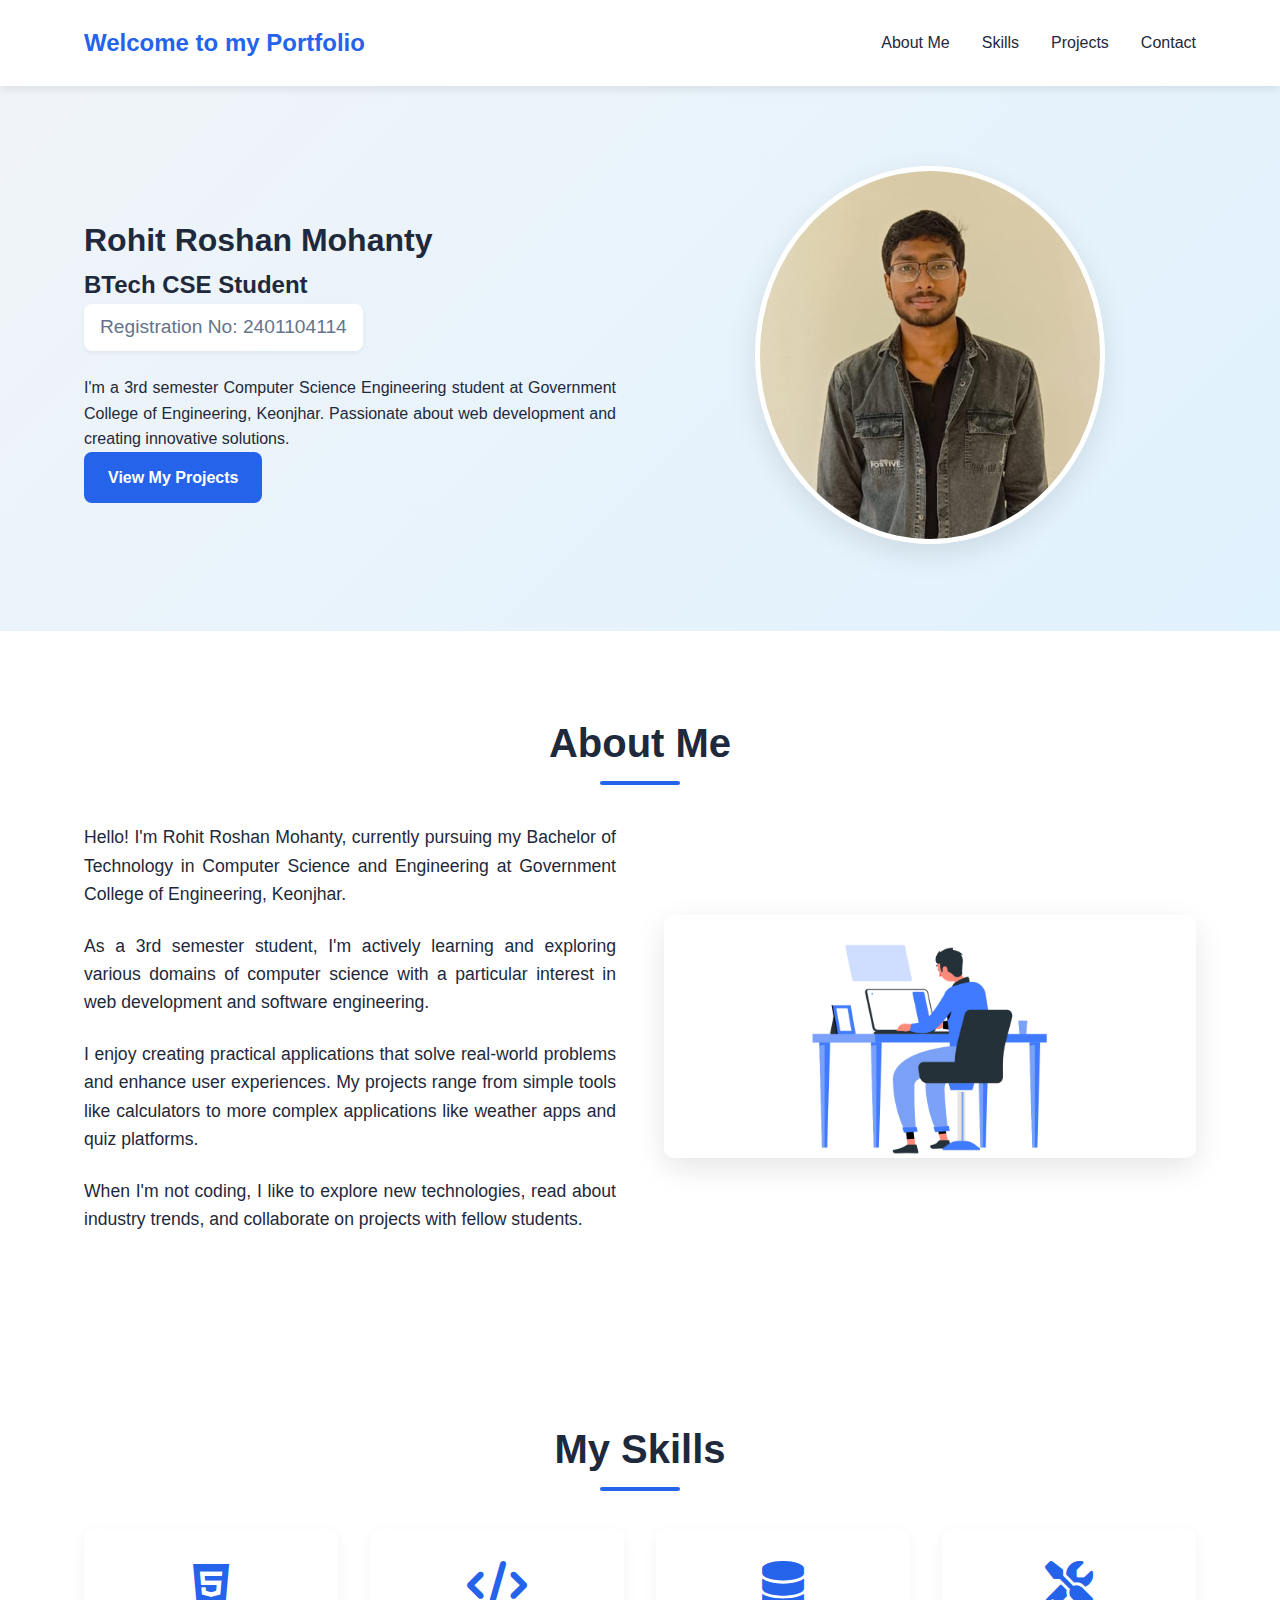
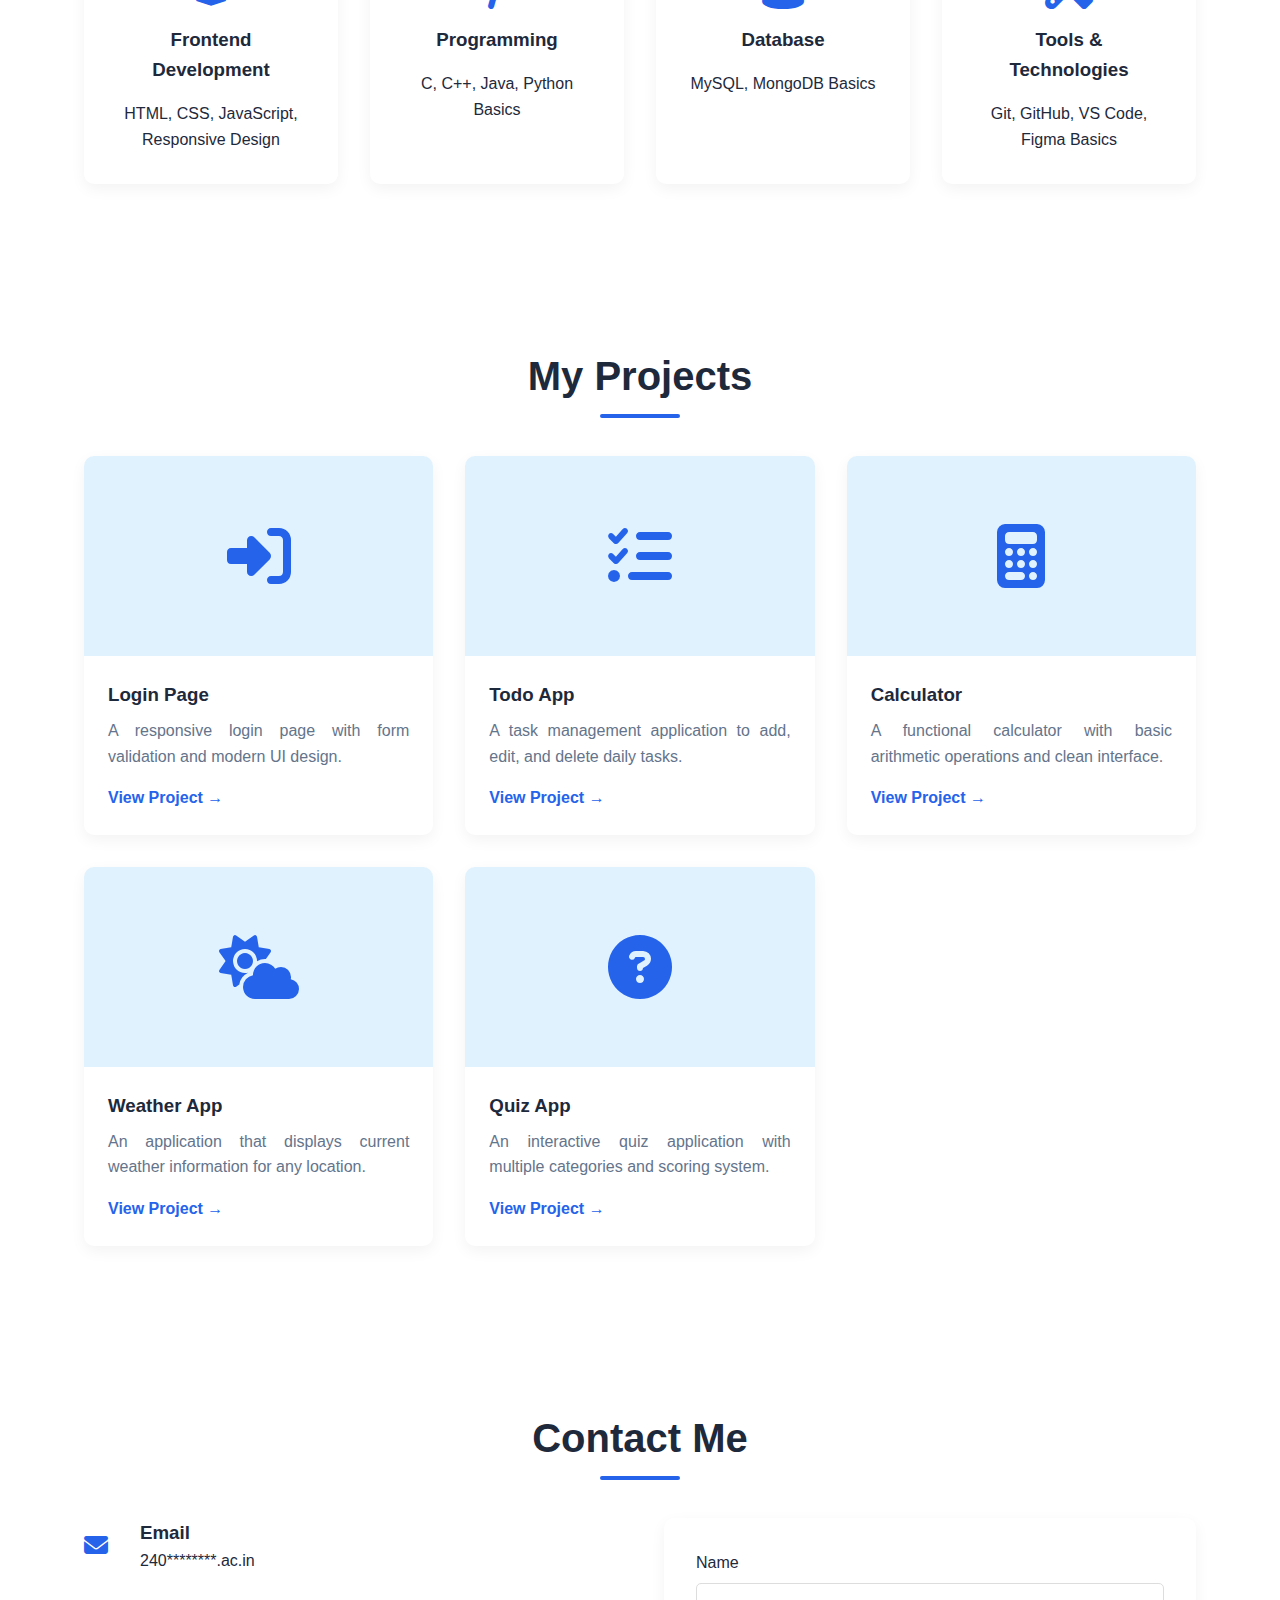
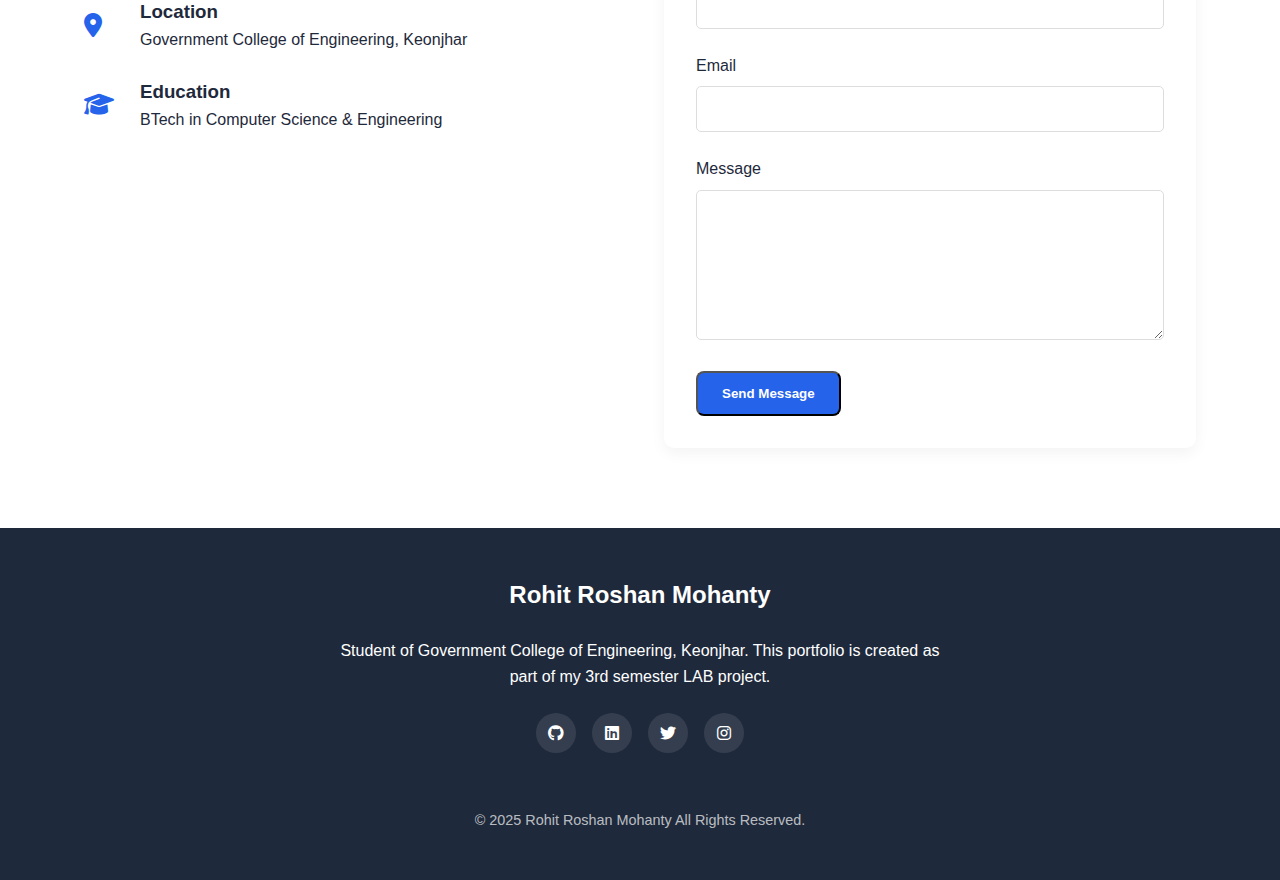
<file: index.html>
<!DOCTYPE html>
<html lang="en">

<head>
    <meta charset="UTF-8">
    <meta name="viewport" content="width=device-width, initial-scale=1.0">
    <title>Rohit Roshan Mohanty | BTech CSE Portfolio</title>
    <link rel="stylesheet" href="https://cdnjs.cloudflare.com/ajax/libs/font-awesome/6.4.0/css/all.min.css">
    <link rel="stylesheet" href="./index.css">

</head>

<body>
    <!-- Header & Navigation -->
    <header>
        <div class="container">
            <nav>
                <div class="logo">Welcome to my Portfolio</div>
                <div class="nav-links">
                    <a href="#about">About Me</a>
                    <a href="#skills">Skills</a>
                    <a href="#projects">Projects</a>
                    <a href="#contact">Contact</a>
                </div>
                <div class="mobile-menu">
                    <i class="fas fa-bars"></i>
                </div>
            </nav>
        </div>
    </header>

    <!-- Hero Section -->
    <section class="hero">
        <div class="container">
            <div class="hero-content">
                <div class="hero-text">
                    <h1>Rohit Roshan Mohanty</h1>
                    <h2>BTech CSE Student</h2>
                    <div class="reg-number">Registration No: 2401104114</div>
                    <p>I'm a 3rd semester Computer Science Engineering student at Government College of Engineering,
                        Keonjhar. Passionate about web development and creating innovative solutions.</p>
                    <a href="#projects" class="btn">View My Projects</a>
                </div>
                <div class="profile-image">
                    <img src="./profile2.0.jpg" alt="Rohit Roshan Mohanty">
                </div>
            </div>
        </div>
    </section>

    <!-- About Section -->
    <section id="about">
        <div class="container">
            <div class="section-title">
                <h2>About Me</h2>
            </div>
            <div class="about-content">
                <div class="about-text">
                    <p>Hello! I'm Rohit Roshan Mohanty, currently pursuing my Bachelor of Technology in Computer Science
                        and Engineering at Government College of Engineering, Keonjhar.</p>
                    <p>As a 3rd semester student, I'm actively learning and exploring various domains of computer
                        science with a particular interest in web development and software engineering.</p>
                    <p>I enjoy creating practical applications that solve real-world problems and enhance user
                        experiences. My projects range from simple tools like calculators to more complex applications
                        like weather apps and quiz platforms.</p>
                    <p>When I'm not coding, I like to explore new technologies, read about industry trends, and
                        collaborate on projects with fellow students.</p>
                </div>
                <div class="about-image">
                    <img src="./Developer.gif" alt="About Image">
                </div>
            </div>
        </div>
    </section>

    <!-- Skills Section -->
    <section id="skills">
        <div class="container">
            <div class="section-title">
                <h2>My Skills</h2>
            </div>
            <div class="skills-container">
                <div class="skill-card">
                    <i class="fab fa-html5"></i>
                    <h3>Frontend Development</h3>
                    <p>HTML, CSS, JavaScript, Responsive Design</p>
                </div>
                <div class="skill-card">
                    <i class="fas fa-code"></i>
                    <h3>Programming</h3>
                    <p>C, C++, Java, Python Basics</p>
                </div>
                <div class="skill-card">
                    <i class="fas fa-database"></i>
                    <h3>Database</h3>
                    <p>MySQL, MongoDB Basics</p>
                </div>
                <div class="skill-card">
                    <i class="fas fa-tools"></i>
                    <h3>Tools & Technologies</h3>
                    <p>Git, GitHub, VS Code, Figma Basics</p>
                </div>
            </div>
        </div>
    </section>

    <!-- Projects Section -->
    <section id="projects">
        <div class="container">
            <div class="section-title">
                <h2>My Projects</h2>
            </div>
            <div class="projects-grid">
                <div class="project-card">
                    <div class="project-image">
                        <i class="fas fa-sign-in-alt"></i>
                    </div>
                    <div class="project-content">
                        <h3>Login Page</h3>
                        <p>A responsive login page with form validation and modern UI design.</p>
                        <a href="login.html" class="project-link"
                            target="_blank">View Project →</a>
                    </div>
                </div>
                <div class="project-card">
                    <div class="project-image">
                        <i class="fas fa-tasks"></i>
                    </div>
                    <div class="project-content">
                        <h3>Todo App</h3>
                        <p>A task management application to add, edit, and delete daily tasks.</p>
                        <a href="todopage.html" class="project-link"
                            target="_blank">View Project →</a>
                    </div>
                </div>
                <div class="project-card">
                    <div class="project-image">
                        <i class="fas fa-calculator"></i>
                    </div>
                    <div class="project-content">
                        <h3>Calculator</h3>
                        <p>A functional calculator with basic arithmetic operations and clean interface.</p>
                        <a href="calculator.html" class="project-link"
                            target="_blank">View Project →</a>
                    </div>
                </div>
                <div class="project-card">
                    <div class="project-image">
                        <i class="fas fa-cloud-sun"></i>
                    </div>
                    <div class="project-content">
                        <h3>Weather App</h3>
                        <p>An application that displays current weather information for any location.</p>
                        <a href="weather.html" class="project-link"
                            target="_blank">View Project →</a>
                    </div>
                </div>
                <div class="project-card">
                    <div class="project-image">
                        <i class="fas fa-question-circle"></i>
                    </div>
                    <div class="project-content">
                        <h3>Quiz App</h3>
                        <p>An interactive quiz application with multiple categories and scoring system.</p>
                        <a href="quiz.html" class="project-link" target="_blank">View
                            Project →</a>
                    </div>
                </div>
            </div>
        </div>
    </section>

    <!-- Contact Section -->
    <section id="contact">
        <div class="container">
            <div class="section-title">
                <h2>Contact Me</h2>
            </div>
            <div class="contact-container">
                <div class="contact-info">
                    <div class="contact-item">
                        <i class="fas fa-envelope"></i>
                        <div>
                            <h3>Email</h3>
                            <p>240********.ac.in</p>
                        </div>
                    </div>
                    <div class="contact-item">
                        <i class="fas fa-map-marker-alt"></i>
                        <div>
                            <h3>Location</h3>
                            <p>Government College of Engineering, Keonjhar</p>
                        </div>
                    </div>
                    <div class="contact-item">
                        <i class="fas fa-graduation-cap"></i>
                        <div>
                            <h3>Education</h3>
                            <p>BTech in Computer Science & Engineering</p>
                        </div>
                    </div>
                </div>
                <div class="contact-form">
                    <form id="contactForm">
                        <div class="form-group">
                            <label for="name">Name</label>
                            <input type="text" id="name" required>
                        </div>
                        <div class="form-group">
                            <label for="email">Email</label>
                            <input type="email" id="email" required>
                        </div>
                        <div class="form-group">
                            <label for="message">Message</label>
                            <textarea id="message" required></textarea>
                        </div>
                        <button type="submit" class="btn">Send Message</button>
                    </form>
                </div>
            </div>
        </div>
    </section>

    <!-- Footer -->
    <footer>
        <div class="container">
            <div class="footer-content">
                <div class="footer-logo">Rohit Roshan Mohanty</div>
                <p class="footer-text">Student of Government College of Engineering, Keonjhar. This portfolio is created
                    as part of my 3rd semester LAB project.</p>
                <div class="social-links">
                    <a href="#"><i class="fab fa-github"></i></a>
                    <a href="#"><i class="fab fa-linkedin"></i></a>
                    <a href="#"><i class="fab fa-twitter"></i></a>
                    <a href="#"><i class="fab fa-instagram"></i></a>
                </div>
                <div class="copyright">
                    &copy; 2025 Rohit Roshan Mohanty All Rights Reserved.
                </div>
            </div>
        </div>
    </footer>

    <script src="./index.js"></script>
</body>

</html>
</file>
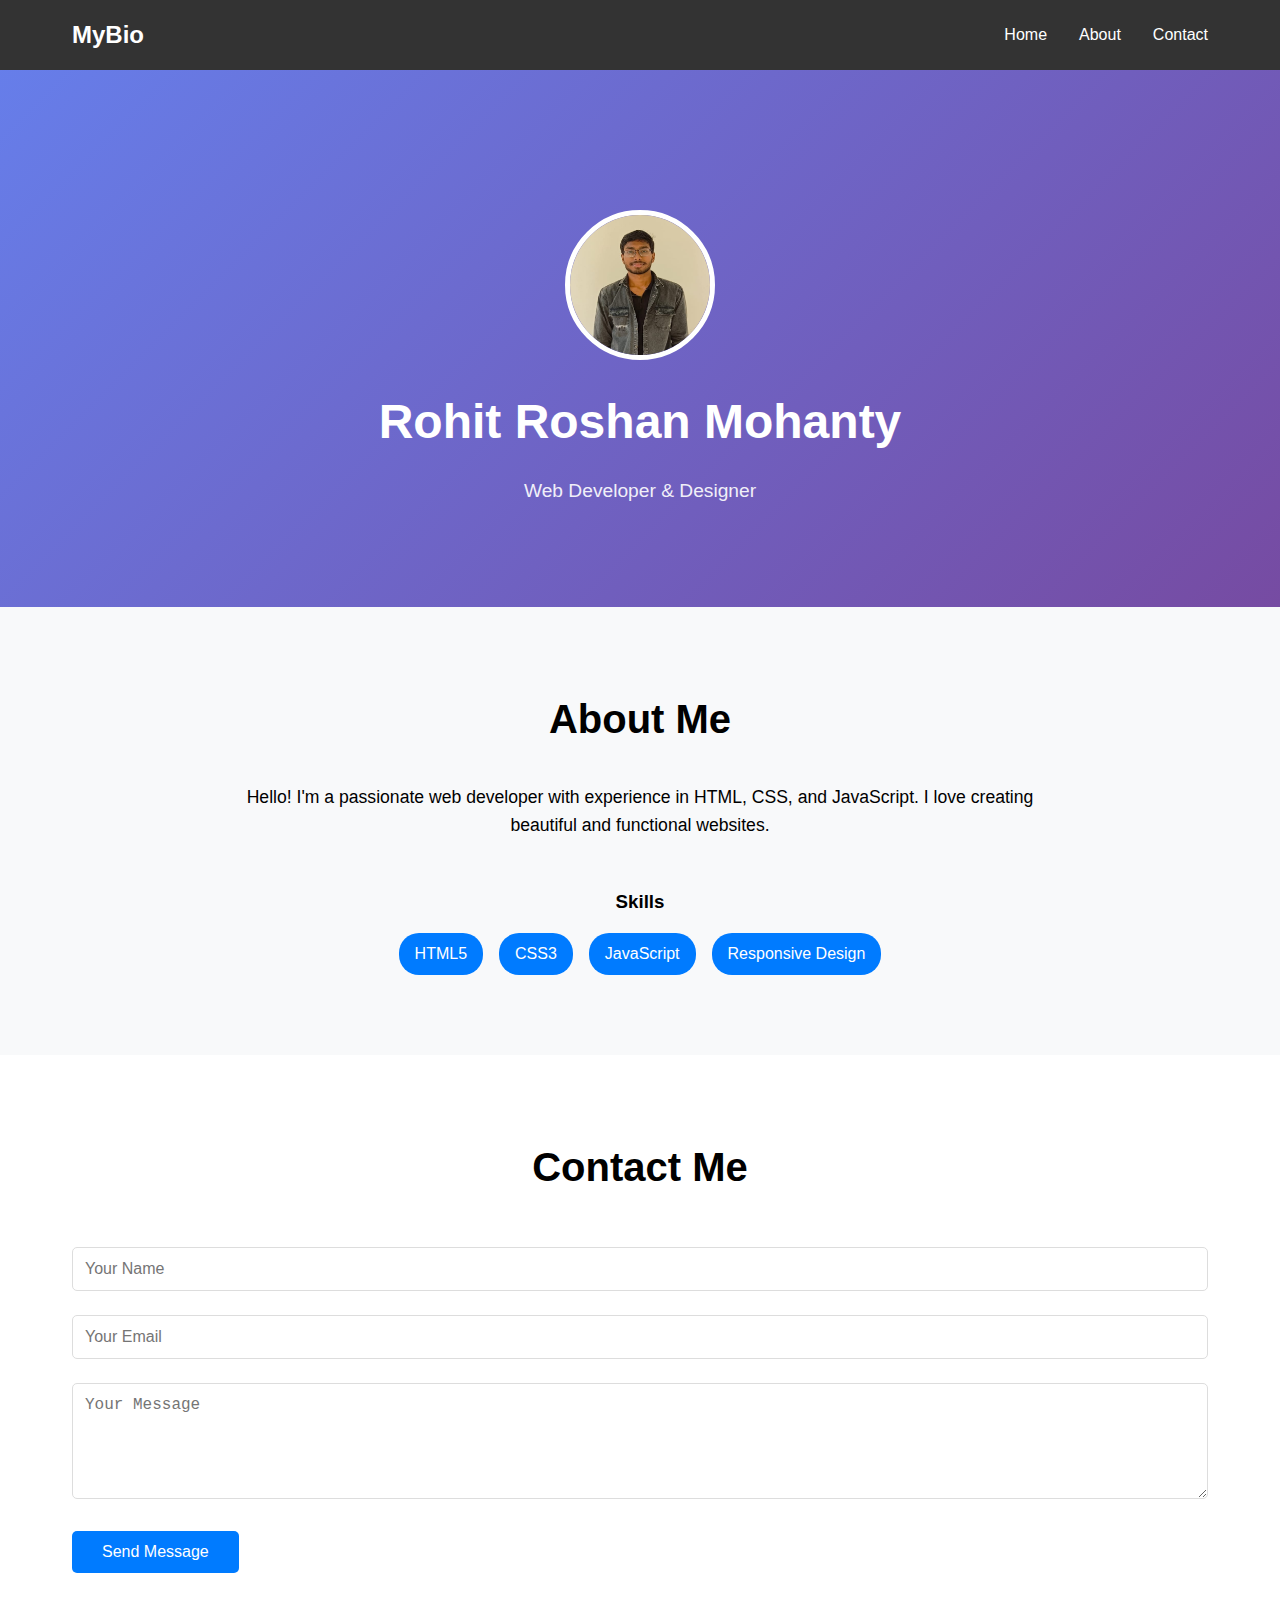
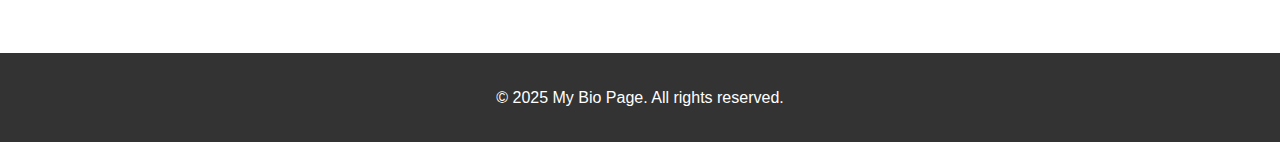
<file: bio.html>
<!DOCTYPE html>
<html lang="en">
<head>
    <meta charset="UTF-8">
    <meta name="viewport" content="width=device-width, initial-scale=1.0">
    <title>My Bio Page</title>
    <link rel="stylesheet" href="./style.css">
</head>
<body>
    <nav class="navbar">
        <div class="nav-container">
            <h1 class="logo">MyBio</h1>
            <ul class="nav-menu">
                <li><a href="#home">Home</a></li>
                <li><a href="#about">About</a></li>
                <li><a href="#contact">Contact</a></li>
            </ul>
        </div>
    </nav>

    <section id="home" class="hero">
        <div class="hero-content">
            <img src="./profile2.0.jpg" alt="Profile Picture" class="profile-img">
            <h1>Rohit Roshan Mohanty</h1>
            <p>Web Developer & Designer</p>
        </div>
    </section>

    <section id="about" class="about">
        <div class="container">
            <h2>About Me</h2>
            <p>Hello! I'm a passionate web developer with experience in HTML, CSS, and JavaScript. I love creating beautiful and functional websites.</p>
            <div class="skills">
                <h3>Skills</h3>
                <ul>
                    <li>HTML5</li>
                    <li>CSS3</li>
                    <li>JavaScript</li>
                    <li>Responsive Design</li>
                </ul>
            </div>
        </div>
    </section>

    <section id="contact" class="contact">
        <div class="container">
            <h2>Contact Me</h2>
            <form id="contactForm">
                <div class="input-group">
                    <input type="text" placeholder="Your Name" required>
                </div>
                <div class="input-group">
                    <input type="email" placeholder="Your Email" required>
                </div>
                <div class="input-group">
                    <textarea placeholder="Your Message" rows="5" required></textarea>
                </div>
                <button type="submit" class="btn">Send Message</button>
            </form>
        </div>
    </section>

    <footer>
        <p>&copy; 2025 My Bio Page. All rights reserved.</p>
    </footer>

    <script src="./script.js"></script>
</body>
</html>
</file>
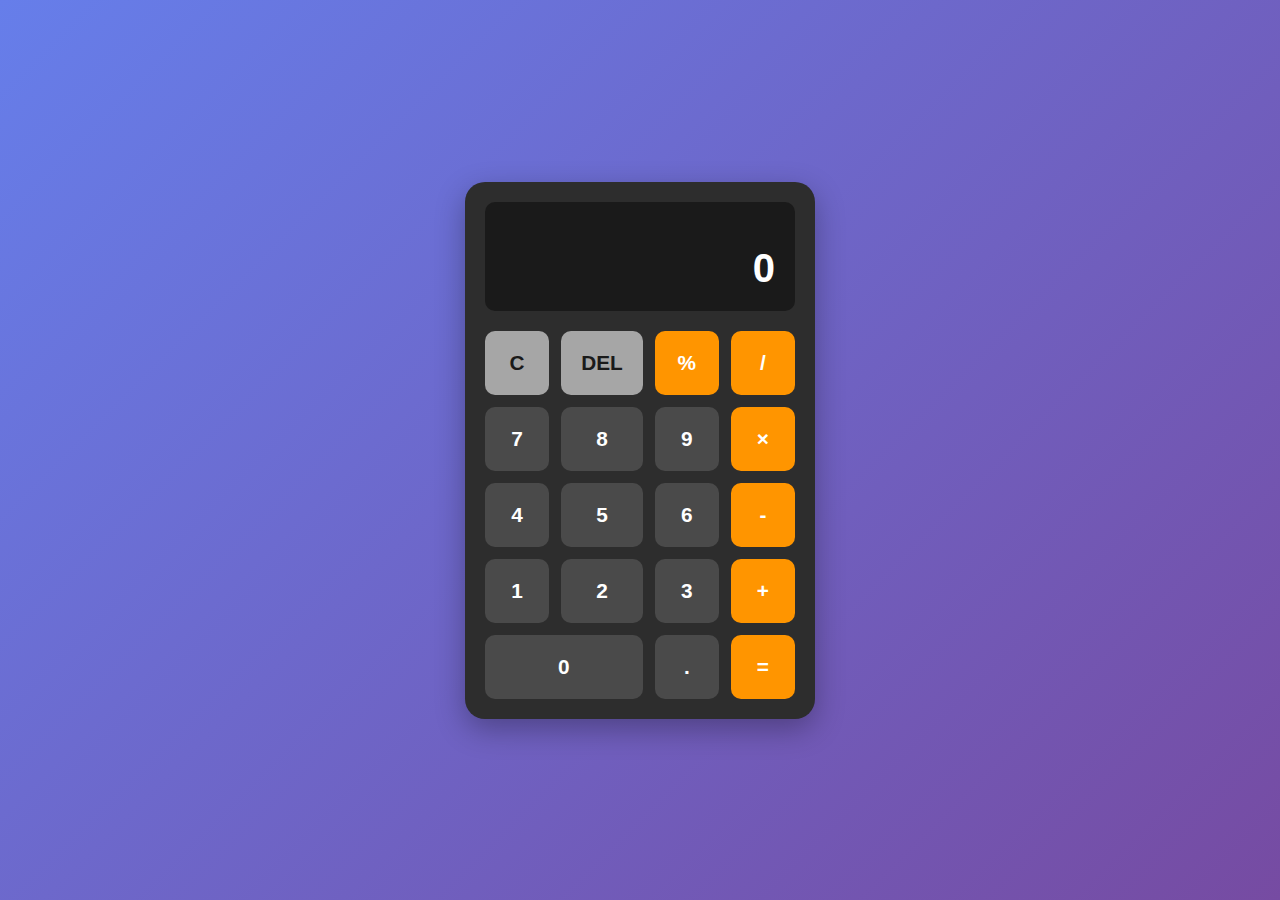
<file: calculator.html>
<!DOCTYPE html>
<html lang="en">
<head>
  
  
  <title>Calculator</title>
  <link rel="stylesheet" href="./style2.css">
</head>
<body>
  <div class="calculator">
    <div class="display">
      <div id="previousOperand" class="previous-operand"></div>
      <div id="currentOperand" class="current-operand">0</div>
    </div>
    <div class="buttons">
      <button class="btn btn-clear" data-action="clear">C</button>
      <button class="btn btn-clear" data-action="delete">DEL</button>
      <button class="btn btn-operation" data-operation="%">%</button>
      <button class="btn btn-operation" data-operation="/">/</button>
      <button class="btn btn-number" data-number="7">7</button>
      <button class="btn btn-number" data-number="8">8</button>
      <button class="btn btn-number" data-number="9">9</button>
      <button class="btn btn-operation" data-operation="*">×</button>
      <button class="btn btn-number" data-number="4">4</button>
      <button class="btn btn-number" data-number="5">5</button>
      <button class="btn btn-number" data-number="6">6</button>
      <button class="btn btn-operation" data-operation="-">-</button>
      <button class="btn btn-number" data-number="1">1</button>
      <button class="btn btn-number" data-number="2">2</button>
      <button class="btn btn-number" data-number="3">3</button>
      <button class="btn btn-operation" data-operation="+">+</button>
      <button class="btn btn-number btn-zero" data-number="0">0</button>
      <button class="btn btn-number" data-number=".">.</button>
      <button class="btn btn-equals" data-action="equals">=</button>
    </div>
  </div>
  <script src="./script2.js"></script>
</body>
</html>
</file>
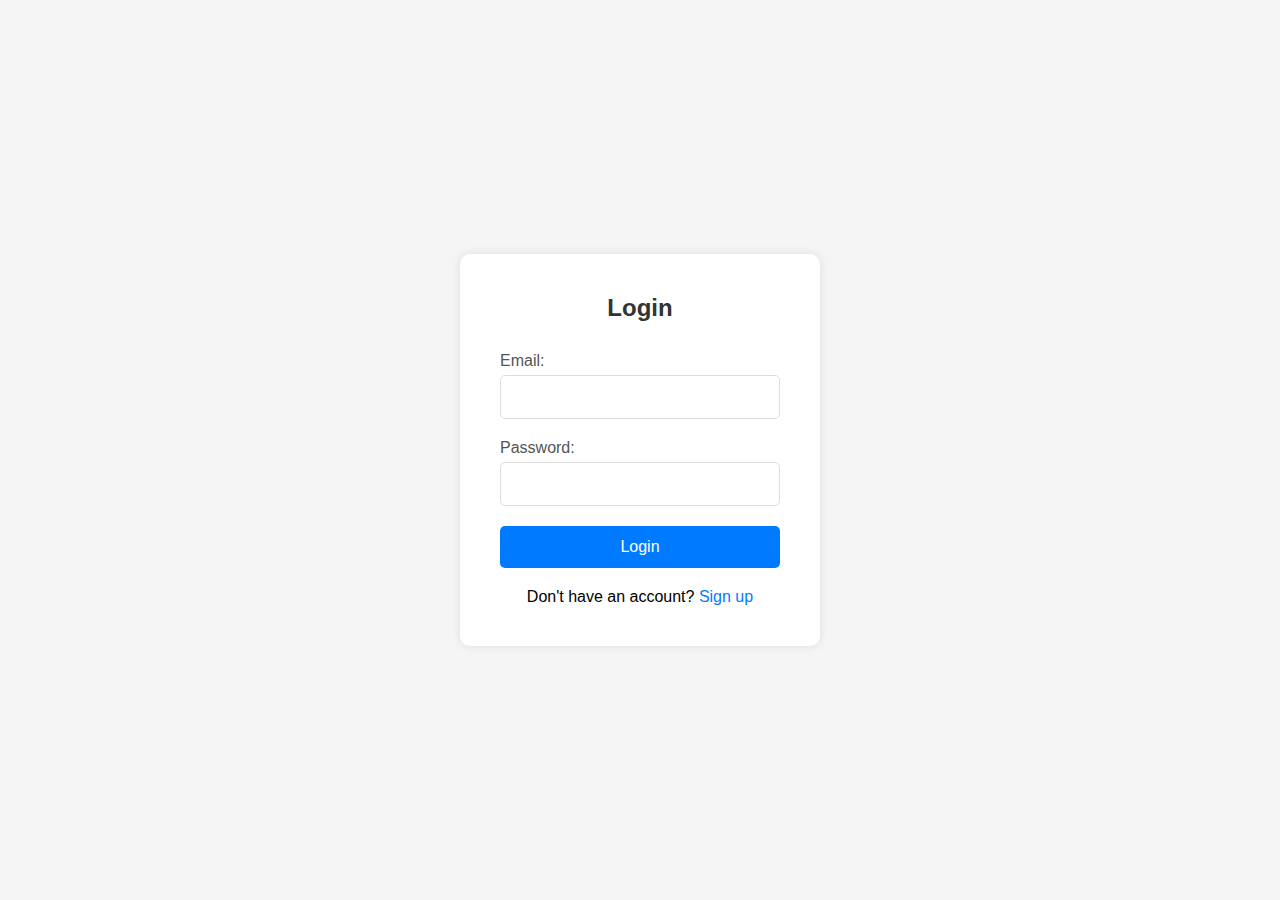
<file: login.html>
<!DOCTYPE html>
<html lang="en">
<head>
    <meta charset="UTF-8">
    <meta name="viewport" content="width=device-width, initial-scale=1.0">
    <title>Login</title>
    <link rel="stylesheet" href="./style0.css">
</head>
<body>
    <div class="container">
        <div class="form-container">
            <h2>Login</h2>
            <form id="loginForm">
                <div class="input-group">
                    <label for="email">Email:</label>
                    <input type="email" id="email" required>
                </div>
                <div class="input-group">
                    <label for="password">Password:</label>
                    <input type="password" id="password" required>
                </div>
                <button type="submit" class="btn">Login</button>
            </form>
            <p class="link">Don't have an account? <a href="signup.html">Sign up</a></p>
        </div>
    </div>
    <script src="./script0.js"></script>
</body>
</html>
</file>
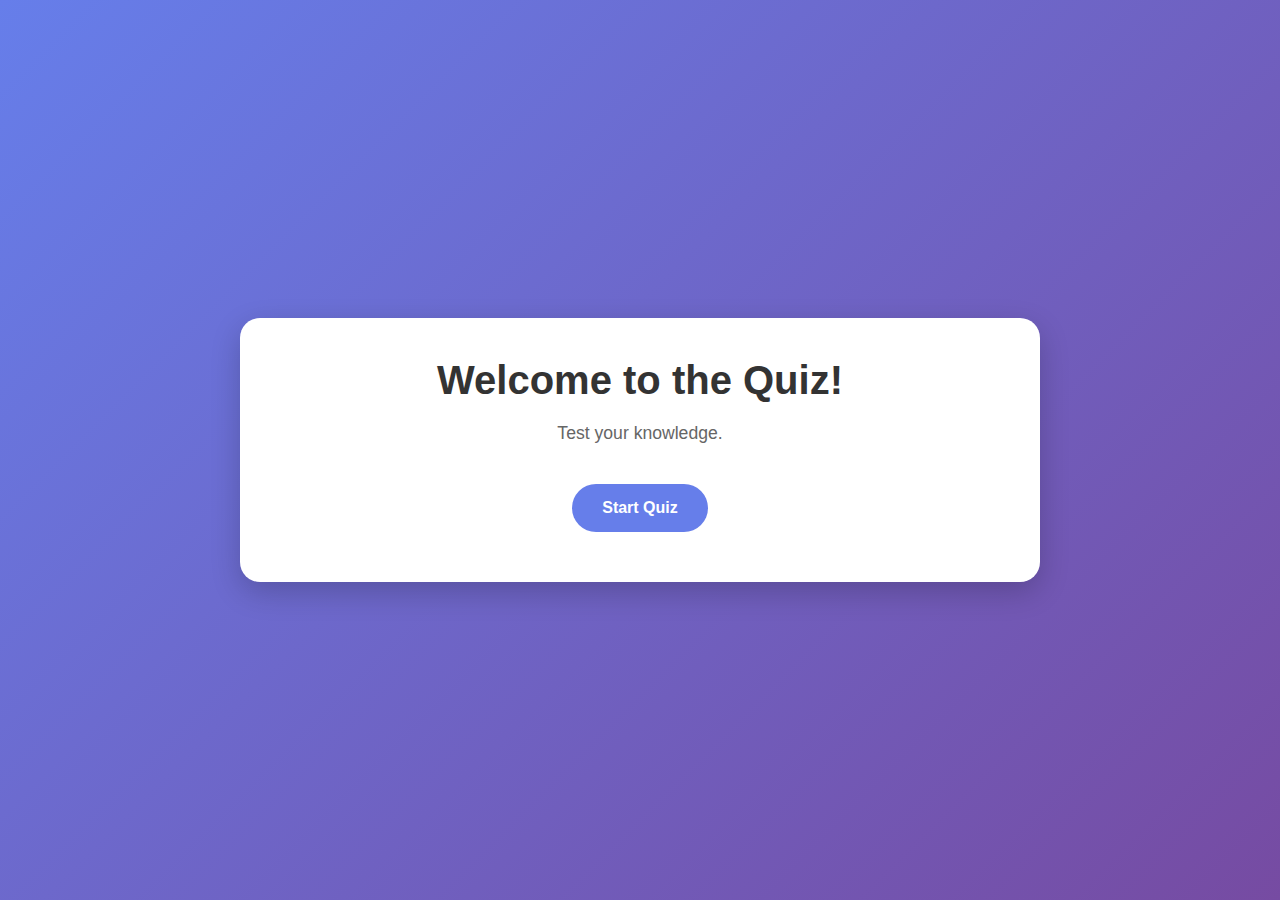
<file: quiz.html>
<!DOCTYPE html>
<html lang="en">
<head>
    <meta charset="UTF-8">
    <meta name="viewport" content="width=device-width, initial-scale=1.0">
    <title>Quiz App</title>
    <link rel="stylesheet" href="./style6.css">
</head>
<body>
    <div class="container">
        <div id="startScreen" class="screen">
            <h1>Welcome to the Quiz!</h1>
            <p>Test your knowledge.</p>
            <button id="startBtn" class="btn btn-primary">Start Quiz</button>
        </div>

        <div id="quizScreen" class="screen hidden">
            <div class="quiz-header">
                <div class="progress">
                    <div id="progressBar" class="progress-bar"></div>
                </div>
                <div class="quiz-info">
                    <span id="questionCount" class="question-count">Question 1/10</span>
                    <span id="timer" class="timer">Time: 60s</span>
                </div>
            </div>

            <div class="question-section">
                <h2 id="questionText" class="question-text"></h2>
                <div id="optionsContainer" class="options-container"></div>
            </div>

            <div class="quiz-footer">
                <button id="nextBtn" class="btn btn-next">Next Question</button>
            </div>
        </div>

        <div id="resultsScreen" class="screen hidden">
            <h1>Quiz Completed!</h1>
            <div class="score-container">
                <div class="score-circle">
                    <span id="finalScore" class="score">0</span>
                    <span class="score-label">/10</span>
                </div>
                <p id="scoreMessage" class="score-message"></p>
            </div>
            <div class="results-details">
                <p>Correct answers: <span id="correctAnswers">0</span></p>
                <p>Wrong answers: <span id="wrongAnswers">0</span></p>
                <p>Time taken: <span id="timeTaken">0s</span></p>
            </div>
            <div class="action-buttons">
                <button id="restartBtn" class="btn btn-primary">Restart Quiz</button>
                <button id="reviewBtn" class="btn btn-secondary">Review Answers</button>
            </div>
        </div>
    </div>

    <script src="./script6.js"></script>
</body>
</html>
</file>
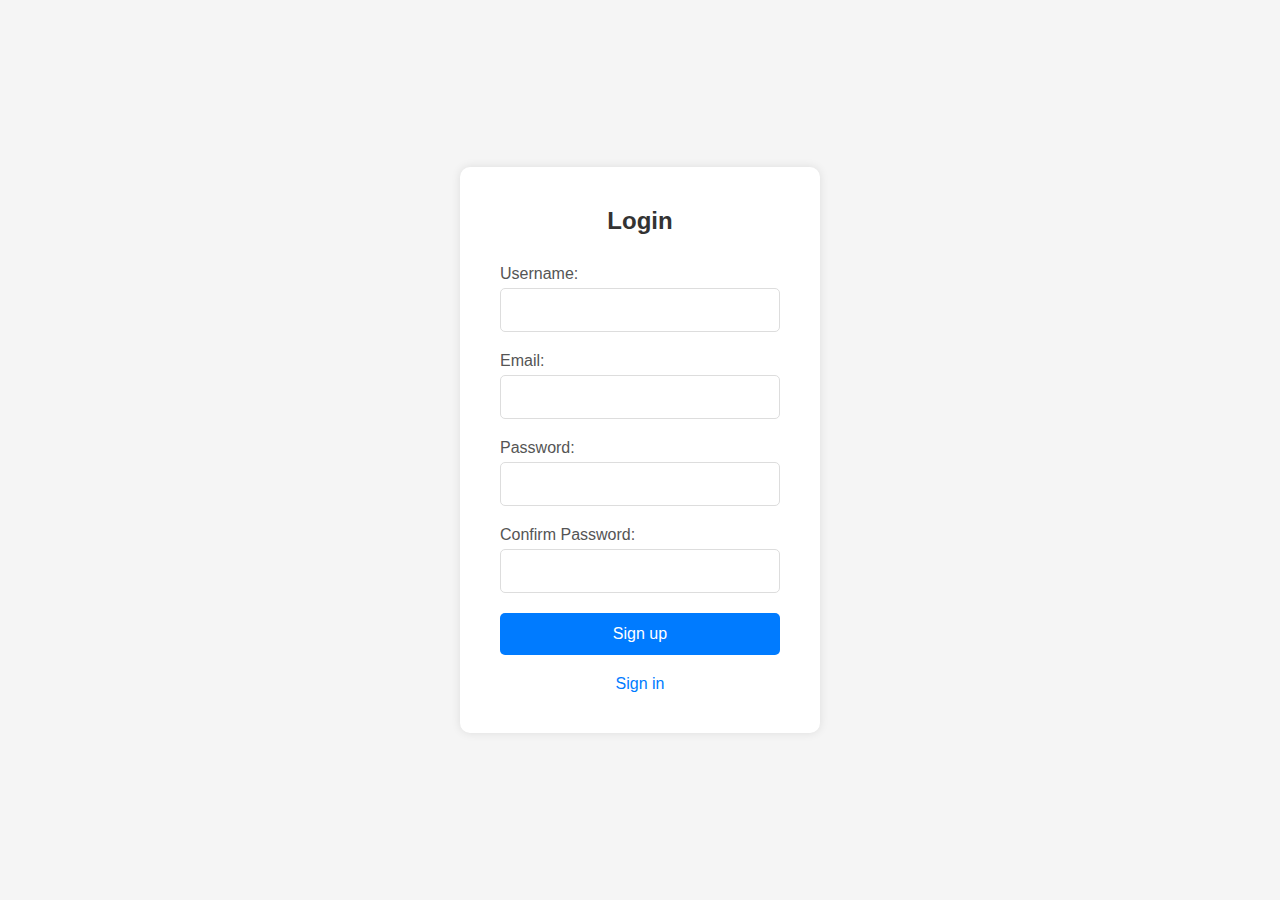
<file: signup.html>
<!DOCTYPE html>
<html lang="en">
<head>
    <meta charset="UTF-8">
    <meta name="viewport" content="width=device-width, initial-scale=1.0">
    <title>Login</title>
    <link rel="stylesheet" href="./style0.css">
</head>
<body>
    <div class="container">
        <div class="form-container">
            <h2>Login</h2>
            <form id="loginForm">
                 <div class="input-group">
                    <label for="username">Username:</label>
                    <input type="text" id="username" required>
                </div>
                <div class="input-group">
                    <label for="email">Email:</label>
                    <input type="email" id="email" required>
                </div>
                <div class="input-group">
                    <label for="password">Password:</label>
                    <input type="password" id="password" required>
                </div>
                 <div class="input-group">
                    <label for=" confirm password">Confirm Password:</label>
                    <input type="password" id="confirm password" required>
                </div>
                
                <button type="submit" class="btn">Sign up</button>
            </form>
            <p class="link"> <a href="login.html">Sign in</a></p>
        </div>
    </div>
    <script src="./script0.js"></script>
</body>
</html>
</file>
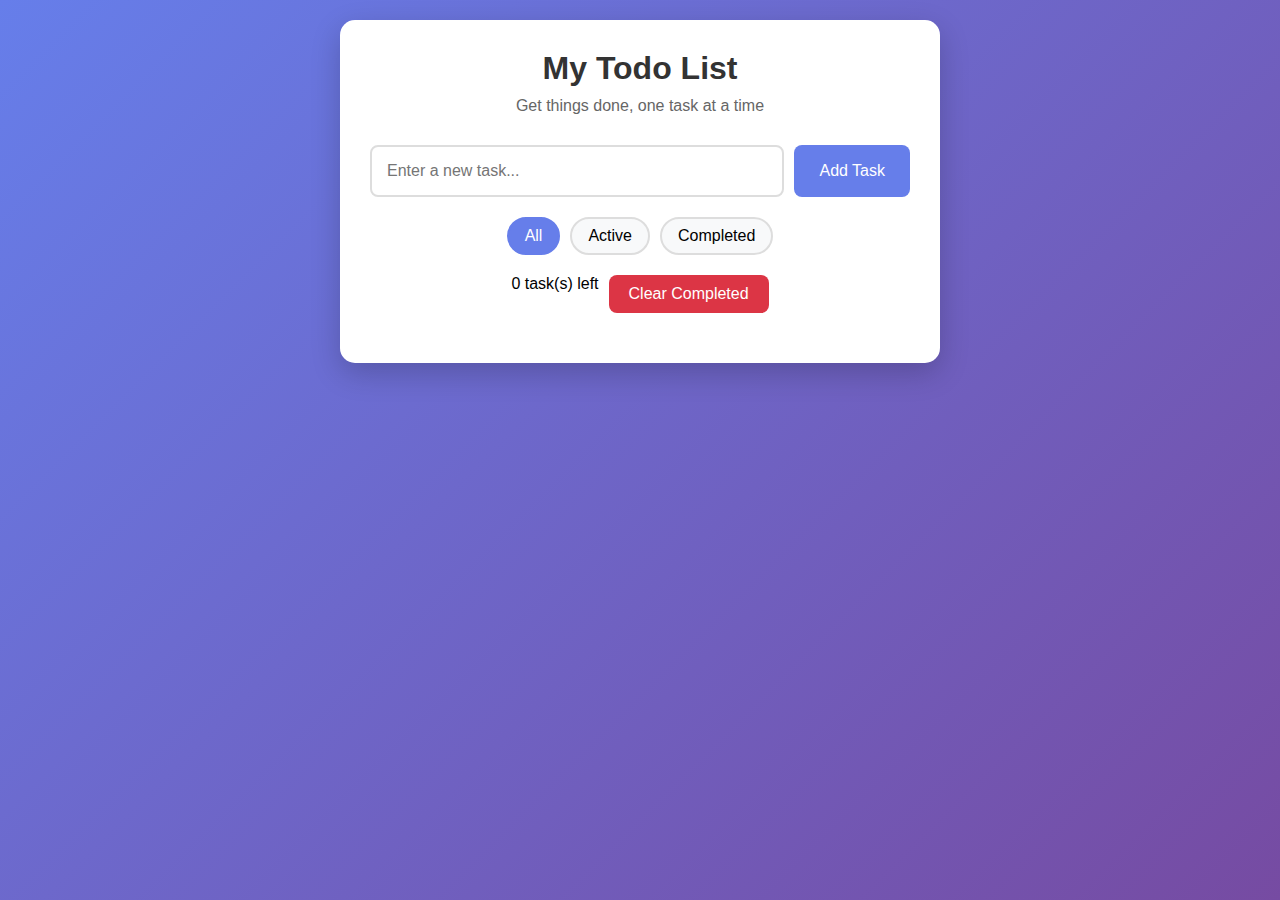
<file: todopage.html>
<!DOCTYPE html>
<html lang="en">
<head>
    <meta charset="UTF-8">
    <meta name="viewport" content="width=device-width, initial-scale=1.0">
    <title>Todo List</title>
    <link rel="stylesheet" href="style1.css">
</head>
<body>
    <div class="container">
        <header>
            <h1>My Todo List</h1>
            <p>Get things done, one task at a time</p>
        </header>

        <div class="input-section">
            <input type="text" id="taskInput" placeholder="Enter a new task...">
            <button id="addBtn" class="btn">Add Task</button>
        </div>

        <div class="filters">
            <button class="filter-btn active" data-filter="all">All</button>
            <button class="filter-btn" data-filter="active">Active</button>
            <button class="filter-btn" data-filter="completed">Completed</button>
        </div>

        <ul id="taskList" class="task-list"></ul>

        <div class="stats">
            <span id="taskCount">0 tasks left</span>
            <button id="clearCompleted" class="btn btn-clear">Clear Completed</button>
        </div>
    </div>

    <script src="script1.js"></script>
</body>
</html>
</file>
<file: index.css>
:root {
    --primary: #2563eb;
    --primary-dark: #1d4ed8;
    --secondary: #64748b;
    --dark: #1e293b;
    --light: #ffffff;
    --accent: #f59e0b;
}

* {
    margin: 0;
    padding: 0;
    box-sizing: border-box;
    font-family: 'Segoe UI', Tahoma, Geneva, Verdana, sans-serif;
}

body {
    background-color: var(--light);
    color: var(--dark);
    line-height: 1.6;
    text-align: justify;
}

.container {
    width: 90%;
    max-width: 1200px;
    margin: 0 auto;
    padding: 0 20px;
}

/* Header & Navigation */
header {
    background-color: white;
    box-shadow: 0 2px 10px rgba(0, 0, 0, 0.1);
    position: sticky;
    top: 0;
    z-index: 100;
}

nav {
    display: flex;
    justify-content: space-between;
    align-items: center;
    padding: 1.5rem 0;
}

.logo {
    font-size: 1.5rem;
    font-weight: 700;
    color: var(--primary);
}

.nav-links {
    display: flex;
    gap: 2rem;
}

.nav-links a {
    text-decoration: none;
    color: var(--dark);
    font-weight: 500;
    transition: color 0.3s;
}

.nav-links a:hover {
    color: var(--primary);
}

.mobile-menu {
    display: none;
    font-size: 1.5rem;
    cursor: pointer;
}

/* Hero Section */
.hero {
    padding: 5rem 0;
    background: linear-gradient(135deg, #f0f4f8 0%, #e0f2fe 100%);
}

.hero-content {
    display: grid;
    grid-template-columns: 1fr 1fr;
    gap: 3rem;
    align-items: center;
}

.hero-title-line h1 {
    font-size: 3rem;
    margin-bottom: 1rem;
    color: var(--dark);
    line-height: 1.2;
}

.hero-title-line h2 {
    font-size: 1.5rem;
    color: var(--primary);
    margin-bottom: 1.5rem;
}

.reg-number {
    font-size: 1.2rem;
    color: var(--secondary);
    margin-bottom: 1.5rem;
    padding: 0.5rem 1rem;
    background-color: white;
    border-radius: 8px;
    display: inline-block;
    box-shadow: 0 2px 5px rgba(0, 0, 0, 0.05);
}

.hero-title-line p {
    font-size: 1.1rem;
    margin-bottom: 2rem;
    color: var(--secondary);
}

.btn {
    display: inline-block;
    padding: 0.8rem 1.5rem;
    background-color: var(--primary);
    color: white;
    border-radius: 8px;
    text-decoration: none;
    font-weight: 600;
    transition: background-color 0.3s;
}

.btn:hover {
    background-color: var(--primary-dark);
}

.profile-image {
    text-align: center;
}

.profile-image img {
    width: 100%;
    max-width: 350px;
    border-radius: 50%;
    box-shadow: 0 10px 30px rgba(0, 0, 0, 0.1);
    border: 5px solid white;
}

/* Sections */
section {
    padding: 5rem 0;
}

.section-title {
    text-align: center;
    margin-bottom: 3rem;
}

.section-title h2 {
    font-size: 2.5rem;
    color: var(--dark);
    position: relative;
    display: inline-block;
}

.section-title h2::after {
    content: '';
    position: absolute;
    bottom: -10px;
    left: 50%;
    transform: translateX(-50%);
    width: 80px;
    height: 4px;
    background-color: var(--primary);
    border-radius: 2px;
}

/* About Section */
.about-content {
    display: grid;
    grid-template-columns: 1fr 1fr;
    gap: 3rem;
    align-items: center;
}

.about-text p {
    margin-bottom: 1.5rem;
    text-align: justify;
    font-size: 1.1rem;
}

.about-image img {
    width: 100%;
    border-radius: 10px;
    box-shadow: 0 10px 30px rgba(0, 0, 0, 0.1);
}

/* Skills Section */
.skills-container {
    display: grid;
    grid-template-columns: repeat(auto-fit, minmax(250px, 1fr));
    gap: 2rem;
}

.skill-card {
    background-color: white;
    padding: 2rem;
    border-radius: 10px;
    box-shadow: 0 5px 15px rgba(0, 0, 0, 0.05);
    text-align: center;
    transition: transform 0.3s;
}

.skill-card:hover {
    transform: translateY(-5px);
}

.skill-card i {
    font-size: 3rem;
    color: var(--primary);
    margin-bottom: 1rem;
}

.skill-card h3 {
    margin-bottom: 1rem;
}

/* Projects Section */
.projects-grid {
    display: grid;
    grid-template-columns: repeat(auto-fit, minmax(300px, 1fr));
    gap: 2rem;
}

.project-card {
    background-color: white;
    border-radius: 10px;
    overflow: hidden;
    box-shadow: 0 5px 15px rgba(0, 0, 0, 0.05);
    transition: transform 0.3s;
}

.project-card:hover {
    transform: translateY(-5px);
}

.project-image {
    height: 200px;
    background-color: #e0f2fe;
    display: flex;
    align-items: center;
    justify-content: center;
}

.project-image i {
    font-size: 4rem;
    color: var(--primary);
}

.project-content {
    padding: 1.5rem;
}

.project-content h3 {
    margin-bottom: 0.5rem;
}

.project-content p {
    color: var(--secondary);
    margin-bottom: 1rem;
}

.project-link {
    display: inline-block;
    color: var(--primary);
    text-decoration: none;
    font-weight: 600;
}

/* Contact Section */
.contact-container {
    display: grid;
    grid-template-columns: 1fr 1fr;
    gap: 3rem;
}

.contact-info {
    display: flex;
    flex-direction: column;
    gap: 1.5rem;
}

.contact-item {
    display: flex;
    align-items: center;
    gap: 1rem;
}

.contact-item i {
    font-size: 1.5rem;
    color: var(--primary);
    width: 40px;
}

.contact-form {
    background-color: white;
    padding: 2rem;
    border-radius: 10px;
    box-shadow: 0 5px 15px rgba(0, 0, 0, 0.05);
}

.form-group {
    margin-bottom: 1.5rem;
}

.form-group label {
    display: block;
    margin-bottom: 0.5rem;
    font-weight: 500;
}

.form-group input,
.form-group textarea {
    width: 100%;
    padding: 0.8rem;
    border: 1px solid #ddd;
    border-radius: 5px;
    font-size: 1rem;
}

.form-group textarea {
    height: 150px;
    resize: vertical;
}

/* Footer */
footer {
    background-color: var(--dark);
    color: white;
    padding: 3rem 0;
    text-align: center;
}

.footer-content {
    display: flex;
    flex-direction: column;
    align-items: center;
    gap: 1.5rem;
}

.footer-logo {
    font-size: 1.5rem;
    font-weight: 700;
    color: white;
}

.footer-text {
    max-width: 600px;
    margin: 0 auto;
}

.social-links {
    display: flex;
    gap: 1rem;
}

.social-links a {
    display: flex;
    align-items: center;
    justify-content: center;
    width: 40px;
    height: 40px;
    background-color: rgba(255, 255, 255, 0.1);
    border-radius: 50%;
    color: white;
    text-decoration: none;
    transition: background-color 0.3s;
}

.social-links a:hover {
    background-color: var(--primary);
}

.copyright {
    margin-top: 2rem;
    color: rgba(255, 255, 255, 0.7);
    font-size: 0.9rem;
}

/* Mobile Responsive Design */
@media (max-width: 768px) {
    /* Base adjustments */
    body {
        font-size: 14px;
        line-height: 1.5;
    }
    
    .container {
        width: 95%;
        padding: 0 15px;
    }
    
    /* Header & Navigation */
    header {
        padding: 0 10px;
    }
    
    nav {
        padding: 1rem 0;
    }
    
    .logo {
        font-size: 1.1rem;
    }
    
    .nav-links {
        display: none;
        position: absolute;
        top: 100%;
        left: 0;
        width: 100%;
        background: white;
        flex-direction: column;
        padding: 1rem 0;
        box-shadow: 0 5px 10px rgba(0,0,0,0.1);
        gap: 0;
    }
    
    .nav-links.active {
        display: flex;
    }
    
    .nav-links a {
        padding: 0.8rem 1.5rem;
        border-bottom: 1px solid #f0f0f0;
        width: 100%;
        text-align: center;
    }
    
    .mobile-menu {
        display: block;
        font-size: 1.3rem;
    }
    
    /* Hero Section - Fixed Name Issue */
    .hero {
        padding: 2rem 0;
    }
    
    .hero-content {
        grid-template-columns: 1fr;
        gap: 2rem;
        text-align: center;
    }
    
    .profile-image {
        order: -1;
        margin-bottom: 1rem;
    }
    
    .profile-image img {
        max-width: 200px;
        border-width: 3px;
    }
    
    /* Name Fix for Mobile */
    .hero-title-line h1.single-line-name {
        font-size: 1.8rem;
        line-height: 1.3;
        white-space: normal;
        word-wrap: break-word;
        overflow-wrap: break-word;
        text-align: center;
        margin: 0 auto 0.5rem auto;
        max-width: 100%;
        display: block;
    }
    
    .hero-title-line h2 {
        font-size: 1.2rem;
        margin-bottom: 1rem;
    }
    
    .reg-number {
        font-size: 0.9rem;
        padding: 0.4rem 0.8rem;
        margin-bottom: 1rem;
    }
    
    .hero-title-line p {
        font-size: 1rem;
        margin-bottom: 1.5rem;
        text-align: center;
    }
    
    /* Sections */
    section {
        padding: 3rem 0;
    }
    
    .section-title {
        margin-bottom: 2rem;
    }
    
    .section-title h2 {
        font-size: 1.8rem;
    }
    
    /* About Section */
    .about-content {
        grid-template-columns: 1fr;
        gap: 2rem;
        text-align: center;
    }
    
    .about-text p {
        font-size: 1rem;
        text-align: left;
        margin-bottom: 1rem;
    }
    
    .about-image img {
        max-width: 280px;
        margin: 0 auto;
    }
    
    /* Skills Section */
    .skills-container {
        grid-template-columns: 1fr;
        gap: 1.5rem;
    }
    
    .skill-card {
        padding: 1.5rem;
    }
    
    .skill-card i {
        font-size: 2.5rem;
    }
    
    /* Projects Section */
    .projects-grid {
        grid-template-columns: 1fr;
        gap: 1.5rem;
    }
    
    .project-image {
        height: 150px;
    }
    
    .project-image i {
        font-size: 3rem;
    }
    
    .project-content {
        padding: 1.2rem;
    }
    
    /* Contact Section */
    .contact-container {
        grid-template-columns: 1fr;
        gap: 2rem;
    }
    
    .contact-info {
        gap: 1.2rem;
    }
    
    .contact-item {
        flex-direction: column;
        text-align: center;
        gap: 0.5rem;
    }
    
    .contact-item i {
        width: auto;
        margin-bottom: 0.5rem;
    }
    
    .contact-form {
        padding: 1.5rem;
    }
    
    .form-group {
        margin-bottom: 1.2rem;
    }
    
    /* Footer */
    footer {
        padding: 2rem 0;
    }
    
    .footer-content {
        gap: 1.2rem;
    }
    
    .footer-logo {
        font-size: 1.3rem;
    }
    
    .footer-text {
        font-size: 0.9rem;
        padding: 0 10px;
    }
    
    .social-links {
        gap: 0.8rem;
    }
    
    .social-links a {
        width: 35px;
        height: 35px;
    }
    
    .copyright {
        margin-top: 1.5rem;
        font-size: 0.8rem;
    }
}

/* Extra Small Devices */
@media (max-width: 480px) {
    .container {
        width: 100%;
        padding: 0 10px;
    }
    
    /* Name Fix for Extra Small Screens */
    .hero-title-line h1.single-line-name {
        font-size: 1.6rem;
        line-height: 1.4;
    }
    
    .hero-title-line h2 {
        font-size: 1.1rem;
    }
    
    .profile-image img {
        max-width: 160px;
    }
    
    .section-title h2 {
        font-size: 1.6rem;
    }
    
    .btn {
        padding: 0.7rem 1.2rem;
        font-size: 0.9rem;
    }
    
    .skill-card,
    .project-card {
        padding: 1.2rem;
    }
    
    .contact-form {
        padding: 1.2rem;
    }
}

/* Very Small Screens */
@media (max-width: 360px) {
    .hero-title-line h1.single-line-name {
        font-size: 1.4rem;
        letter-spacing: -0.5px;
    }
}

/* Tablet Adjustments */
@media (min-width: 769px) and (max-width: 1024px) {
    .container {
        width: 90%;
    }
    
    .hero-content {
        gap: 2rem;
    }
    
    .profile-image img {
        max-width: 280px;
    }
    
    .skills-container {
        grid-template-columns: repeat(2, 1fr);
    }
    
    .projects-grid {
        grid-template-columns: repeat(2, 1fr);
    }
}

/* Smooth transitions */
.nav-links a,
.btn,
.skill-card,
.project-card,
.social-links a {
    transition: all 0.3s ease;
}

/* Improve touch targets for mobile */
@media (max-width: 768px) {
    .btn,
    .nav-links a,
    .project-link,
    .social-links a {
        min-height: 44px;
        display: flex;
        align-items: center;
        justify-content: center;
    }
    
    .form-group input,
    .form-group textarea {
        padding: 1rem;
        font-size: 16px;
    }
}

/* Prevent horizontal scrolling */
html, body {
    max-width: 100%;
    overflow-x: hidden;
}
</file>
<file: style.css>
* {
    margin: 0;
    padding: 0;
    box-sizing: border-box;
}

body {
    font-family: Arial, sans-serif;
    line-height: 1.6;
}

.navbar {
    background: #333;
    color: white;
    padding: 1rem 0;
    position: fixed;
    width: 100%;
    top: 0;
    z-index: 1000;
}

.nav-container {
    max-width: 1200px;
    margin: 0 auto;
    display: flex;
    justify-content: space-between;
    align-items: center;
    padding: 0 2rem;
}

.logo {
    font-size: 1.5rem;
}

.nav-menu {
    display: flex;
    list-style: none;
}

.nav-menu li {
    margin-left: 2rem;
}

.nav-menu a {
    color: white;
    text-decoration: none;
    transition: color 0.3s;
}

.nav-menu a:hover {
    color: #007bff;
}

.hero {
    background: linear-gradient(135deg, #667eea 0%, #764ba2 100%);
    color: white;
    text-align: center;
    padding: 150px 0 100px;
    margin-top: 60px;
}

.profile-img {
    width: 150px;
    height: 150px;
    border-radius: 50%;
    margin-bottom: 1rem;
    border: 5px solid white;
}

.hero h1 {
    font-size: 3rem;
    margin-bottom: 1rem;
}

.hero p {
    font-size: 1.2rem;
    opacity: 0.9;
}

.container {
    max-width: 1200px;
    margin: 0 auto;
    padding: 0 2rem;
}

.about {
    padding: 80px 0;
    background: #f8f9fa;
}

.about h2 {
    text-align: center;
    margin-bottom: 2rem;
    font-size: 2.5rem;
}

.about p {
    text-align: center;
    font-size: 1.1rem;
    max-width: 800px;
    margin: 0 auto 3rem;
}

.skills {
    text-align: center;
}

.skills h3 {
    margin-bottom: 1rem;
}

.skills ul {
    list-style: none;
    display: flex;
    justify-content: center;
    flex-wrap: wrap;
    gap: 1rem;
}

.skills li {
    background: #007bff;
    color: white;
    padding: 0.5rem 1rem;
    border-radius: 20px;
}

.contact {
    padding: 80px 0;
}

.contact h2 {
    text-align: center;
    margin-bottom: 3rem;
    font-size: 2.5rem;
}

.input-group {
    margin-bottom: 1.5rem;
}

input, textarea {
    width: 100%;
    padding: 12px;
    border: 1px solid #ddd;
    border-radius: 5px;
    font-size: 16px;
}

.btn {
    background: #007bff;
    color: white;
    padding: 12px 30px;
    border: none;
    border-radius: 5px;
    cursor: pointer;
    font-size: 16px;
}

.btn:hover {
    background: #0056b3;
}

footer {
    background: #333;
    color: white;
    text-align: center;
    padding: 2rem 0;
}

@media (max-width: 768px) {
    .nav-container {
        flex-direction: column;
        padding: 1rem;
    }
    
    .nav-menu {
        margin-top: 1rem;
    }
    
    .hero h1 {
        font-size: 2rem;
    }
    
    .skills ul {
        flex-direction: column;
        align-items: center;
    }
}
</file>
<file: style2.css>
*{margin:0;padding:0;box-sizing:border-box}
body{font-family:Arial,sans-serif;background:linear-gradient(135deg,#667eea,#764ba2);min-height:100vh;display:flex;justify-content:center;align-items:center;padding:20px}
.calculator{background:#2d2d2d;border-radius:20px;padding:20px;box-shadow:0 10px 30px rgba(0,0,0,.3);max-width:350px;width:100%}
.display{background:#1a1a1a;border-radius:10px;padding:20px;margin-bottom:20px;text-align:right;min-height:100px;display:flex;flex-direction:column;justify-content:space-between}
.previous-operand{color:#888;font-size:1.2rem;min-height:24px;word-wrap:break-word}
.current-operand{color:#fff;font-size:2.5rem;font-weight:bold;word-wrap:break-word}
.buttons{display:grid;grid-template-columns:repeat(4,1fr);gap:12px}
.btn{border:none;border-radius:10px;padding:20px;font-size:1.3rem;font-weight:bold;cursor:pointer;transition:.2s;color:#fff}
.btn:hover{transform:translateY(-2px);box-shadow:0 5px 15px rgba(0,0,0,.2)}
.btn:active{transform:translateY(0)}
.btn-number{background:#4a4a4a}
.btn-number:hover{background:#5a5a5a}
.btn-operation,.btn-equals{background:#ff9500}
.btn-operation:hover,.btn-equals:hover{background:#ffaa33}
.btn-clear{background:#a6a6a6;color:#1a1a1a}
.btn-clear:hover{background:#b6b6b6}
.btn-zero{grid-column:span 2}
@media(max-width:400px){
  .calculator{padding:15px}
  .btn{padding:15px;font-size:1.1rem}
  .current-operand{font-size:2rem}
}
</file>
<file: style0.css>
* { margin: 0; padding: 0; box-sizing: border-box; }

body {
  font-family: Arial, sans-serif;
  background: #f5f5f5;
  height: 100vh;
  display: flex;
  justify-content: center;
  align-items: center;
}

.container { max-width: 400px; width: 100%; padding: 20px; }

.form-container {
  background: #fff;
  padding: 40px;
  border-radius: 10px;
  box-shadow: 0 0 10px rgba(0,0,0,0.1);
}

h2 { text-align: center; margin-bottom: 30px; color: #333; }

.input-group { margin-bottom: 20px; }

label { display: block; margin-bottom: 5px; color: #555; }

input, .btn {
  width: 100%;
  padding: 12px;
  font-size: 16px;
  border-radius: 5px;
  border: 1px solid #ddd;
}

input:focus { border-color: #007bff; outline: none; }

.btn {
  background: #007bff;
  color: #fff;
  border: none;
  cursor: pointer;
}

.btn:hover { background: #0056b3; }

.link { text-align: center; margin-top: 20px; }

a { color: #007bff; text-decoration: none; }
a:hover { text-decoration: underline; }

@media (max-width: 768px) {
  .form-container { padding: 30px 20px; }
  input, .btn { padding: 10px; font-size: 15px; }
}

@media (max-width: 480px) {
  .container { padding: 10px; }
  .form-container { padding: 20px 15px; box-shadow: none; border-radius: 0; }
  h2 { font-size: 22px; }
  input, .btn { padding: 8px 10px; font-size: 14px; }
}
</file>
<file: style6.css>
* {
    margin: 0;
    padding: 0;
    box-sizing: border-box;
}

body {
    font-family: 'Segoe UI', Tahoma, Geneva, Verdana, sans-serif;
    background: linear-gradient(135deg, #667eea 0%, #764ba2 100%);
    min-height: 100vh;
    display: flex;
    justify-content: center;
    align-items: center;
    padding: 20px;
}

.container {
    max-width: 800px;
    width: 100%;
    background: white;
    border-radius: 20px;
    box-shadow: 0 10px 30px rgba(0,0,0,0.2);
    overflow: hidden;
}

.screen {
    padding: 40px;
    text-align: center;
}

.hidden {
    display: none;
}

h1 {
    color: #333;
    margin-bottom: 20px;
    font-size: 2.5rem;
}

p {
    color: #666;
    margin-bottom: 30px;
    font-size: 1.1rem;
}

.btn {
    padding: 15px 30px;
    border: none;
    border-radius: 25px;
    font-size: 16px;
    font-weight: bold;
    cursor: pointer;
    transition: all 0.3s;
    margin: 10px;
}

.btn-primary {
    background: #667eea;
    color: white;
}

.btn-primary:hover {
    background: #5a6fd8;
    transform: translateY(-2px);
}

.btn-secondary {
    background: #f8f9fa;
    color: #333;
    border: 2px solid #ddd;
}

.btn-secondary:hover {
    background: #e9ecef;
    transform: translateY(-2px);
}

.btn-next {
    background: #28a745;
    color: white;
}

.btn-next:hover {
    background: #218838;
    transform: translateY(-2px);
}

.btn:disabled {
    background: #ccc;
    cursor: not-allowed;
    transform: none;
}

/* Quiz Screen Styles */
.quiz-header {
    margin-bottom: 30px;
}

.progress {
    background: #f0f0f0;
    border-radius: 10px;
    height: 10px;
    margin-bottom: 15px;
    overflow: hidden;
}

.progress-bar {
    background: #667eea;
    height: 100%;
    width: 0%;
    transition: width 0.3s;
}

.quiz-info {
    display: flex;
    justify-content: space-between;
    align-items: center;
}

.question-count {
    font-weight: bold;
    color: #333;
}

.timer {
    background: #ff6b6b;
    color: white;
    padding: 5px 15px;
    border-radius: 15px;
    font-weight: bold;
}

.question-section {
    margin-bottom: 30px;
}

.question-text {
    font-size: 1.5rem;
    color: #333;
    margin-bottom: 30px;
    line-height: 1.4;
}

.options-container {
    display: grid;
    gap: 15px;
    max-width: 500px;
    margin: 0 auto;
}

.option {
    background: #f8f9fa;
    border: 2px solid #e9ecef;
    border-radius: 10px;
    padding: 15px 20px;
    cursor: pointer;
    transition: all 0.3s;
    text-align: left;
    font-size: 1rem;
}

.option:hover {
    background: #e9ecef;
    transform: translateY(-2px);
}

.option.selected {
    background: #667eea;
    color: white;
    border-color: #667eea;
}

.option.correct {
    background: #28a745;
    color: white;
    border-color: #28a745;
}

.option.wrong {
    background: #dc3545;
    color: white;
    border-color: #dc3545;
}

.quiz-footer {
    margin-top: 30px;
}

/* Results Screen Styles */
.score-container {
    margin: 30px 0;
}

.score-circle {
    width: 150px;
    height: 150px;
    border-radius: 50%;
    background: linear-gradient(135deg, #667eea 0%, #764ba2 100%);
    margin: 0 auto;
    display: flex;
    flex-direction: column;
    justify-content: center;
    align-items: center;
    color: white;
    box-shadow: 0 10px 20px rgba(0,0,0,0.1);
}

.score {
    font-size: 3rem;
    font-weight: bold;
    line-height: 1;
}

.score-label {
    font-size: 1.2rem;
    opacity: 0.9;
}

.score-message {
    font-size: 1.3rem;
    font-weight: bold;
    margin-top: 20px;
    color: #333;
}

.results-details {
    background: #f8f9fa;
    padding: 20px;
    border-radius: 10px;
    margin: 30px 0;
    text-align: left;
}

.results-details p {
    margin-bottom: 10px;
    font-size: 1rem;
}

.results-details span {
    font-weight: bold;
    color: #333;
}

.action-buttons {
    display: flex;
    justify-content: center;
    gap: 15px;
    flex-wrap: wrap;
}

@media (max-width: 600px) {
    .container {
        margin: 10px;
    }
    
    .screen {
        padding: 20px;
    }
    
    h1 {
        font-size: 2rem;
    }
    
    .question-text {
        font-size: 1.2rem;
    }
    
    .quiz-info {
        flex-direction: column;
        gap: 10px;
    }
    
    .action-buttons {
        flex-direction: column;
    }
    
    .btn {
        width: 100%;
        margin: 5px 0;
    }
}
</file>
<file: style1.css>
* {
  margin: 0;
  padding: 0;
  box-sizing: border-box;
}

body {
  font-family: 'Segoe UI', Tahoma, sans-serif;
  background: linear-gradient(135deg, #667eea, #764ba2);
  min-height: 100vh;
  padding: 20px;
}

.container {
  max-width: 600px;
  margin: auto;
  background: #fff;
  border-radius: 15px;
  padding: 30px;
  box-shadow: 0 10px 30px rgba(0,0,0,0.2);
}

header {
  text-align: center;
  margin-bottom: 30px;
}

header h1 { color: #333; margin-bottom: 10px; }
header p { color: #666; }

.input-section, .filters, .stats {
  display: flex;
  gap: 10px;
  margin-bottom: 20px;
  justify-content: center;
}

#taskInput, .btn, .filter-btn, .delete-btn {
  border-radius: 8px;
  font-size: 16px;
  transition: 0.3s;
}

#taskInput {
  flex: 1;
  padding: 15px;
  border: 2px solid #ddd;
}

#taskInput:focus { border-color: #667eea; }
 
.btn {
  background: #667eea;
  color: #fff;
  border: none;
  padding: 15px 25px;
  cursor: pointer;
}

.btn:hover { background: #5a6fd8; }

.filter-btn {
  background: #f8f9fa;
  border: 2px solid #ddd;
  padding: 8px 16px;
  border-radius: 20px;
  cursor: pointer;
}

.filter-btn.active {
  background: #667eea;
  color: #fff;
  border-color: #667eea;
}

.task-list { list-style: none; }

.task-item {
  display: flex;
  align-items: center;
  padding: 15px;
  background: #f8f9fa;
  margin-bottom: 10px;
  border-radius: 8px;
}

.task-item:hover { background: #e9ecef; }
.task-item.completed { opacity: 0.7; text-decoration: line-through; }

.task-checkbox {
  margin-right: 15px;
  width: 20px;
  height: 20px;
  cursor: pointer;
}

.task-text { flex: 1; }

.delete-btn {
  background: #dc3545;
  color: #fff;
  border: none;
  padding: 8px 12px;
  font-size: 12px;
  cursor: pointer;
}

.delete-btn:hover { background: #c82333; }

.btn-clear {
  background: #dc3545;
  padding: 10px 20px;
}

.btn-clear:hover { background: #c82333; }

@media (max-width: 600px) {
  .container { padding: 20px; margin: 10px; }
  .input-section, .stats { flex-direction: column; text-align: center; }
}
</file>
